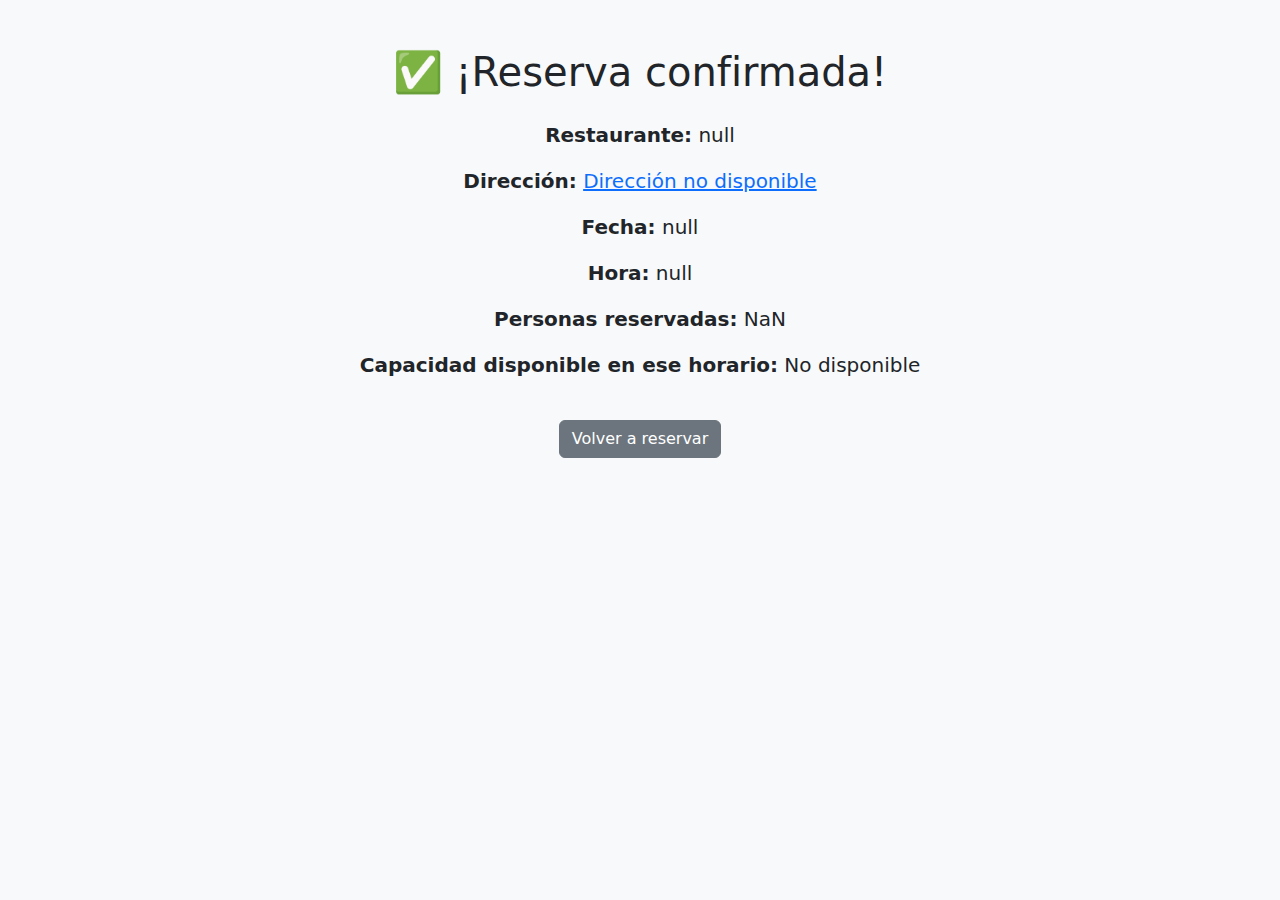
<file: confirmacion.html>
<!DOCTYPE html>
<html lang="es">
<head>
    <meta charset="UTF-8">
    <title>Confirmación de Reserva</title>
    <meta name="viewport" content="width=device-width, initial-scale=1.0">
    <link href="https://cdn.jsdelivr.net/npm/bootstrap@5.3.3/dist/css/bootstrap.min.css" rel="stylesheet">
    <script src="disponibilidad.js"></script>
</head>
<body class="bg-light text-center p-5">
    <div class="container">
        <h1 class="mb-4">✅ ¡Reserva confirmada!</h1>
        <div id="mensaje" class="fs-5"></div>
        <a href="index.html" class="btn btn-secondary mt-4">Volver a reservar</a>
    </div>

    <script>
        const params = new URLSearchParams(window.location.search);
        const restaurante = params.get("restaurante");
        const fecha = params.get("fecha");
        const hora = params.get("hora");
        const personas = parseInt(params.get("personas"));
        const direcciones = {
        "Don Julio": "Guatemala 4691, Palermo",
        "Güerrín": "Av. Corrientes 1368, San Nicolás",
        "El Preferido": "Jorge Luis Borges 2108, Palermo",
        "La Cabrera": "José A. Cabrera 5099, Palermo",
        "Sarkis": "Thames 1101, Villa Crespo",
        "El Cuartito": "Talcahuano 937, Recoleta",
        "El Sanjuanino": "Posadas 1515, Recoleta",
        "Pizzería Banchero": "Av. Corrientes 1300, San Nicolás",
        "La Brigada": "Estados Unidos 465, San Telmo",
        "La Carnicería": "Thames 2317, Palermo",
        "La Mar": "Arévalo 2024, Palermo",
        "El Gato Negro": "Av. Corrientes 1669, Balvanera",
        "Portezuelo": "Vicente López 2160, Recoleta",
        "Oviedo": "Beruti 2602, Recoleta",
        "La Parolaccia": "Alicia Moreau de Justo 1052, Puerto Madero",
        "Cabaña Las Lilas": "Av. Alicia Moreau de Justo 516, Puerto Madero",
        "Chori": "Thames 1653, Palermo",
        "Cafe Tortoni": "Av. de Mayo 825, Monserrat",
        "Pizzería Kentucky": "Av. Santa Fe 4602, Palermo",
        "Dada Bistro": "San Martín 941, Retiro",
        "El Palacio de la Papa Frita": "Lavalle 735, San Nicolás",
        "La Farola": "Av. Álvarez Jonte 3200, Villa del Parque",
        "Las Nazarenas": "Reconquista 1132, Retiro",
        "Il Gatto": "Av. del Libertador 16141, San Isidro"
    };
        let capacidad = "No disponible";

        if (disponibilidad[restaurante]?.fechas[fecha]?.[hora] !== undefined) {
            capacidad = disponibilidad[restaurante].fechas[fecha][hora];
        }

        const direccion = direcciones[restaurante] || "Dirección no disponible";
        const linkDireccion = `https://www.google.com/maps/search/?api=1&query=${encodeURIComponent(direccion)}`;


        document.getElementById("mensaje").innerHTML = `
            <p><strong>Restaurante:</strong> ${restaurante}</p>
            <p><strong>Dirección:</strong> <a href="${linkDireccion}" target="_blank">${direccion}</a></p>
            <p><strong>Fecha:</strong> ${fecha}</p>
            <p><strong>Hora:</strong> ${hora}</p>
            <p><strong>Personas reservadas:</strong> ${personas}</p>
            <p><strong>Capacidad disponible en ese horario:</strong> ${capacidad}</p>
        `;
    </script>
</body>
</html>
</file>
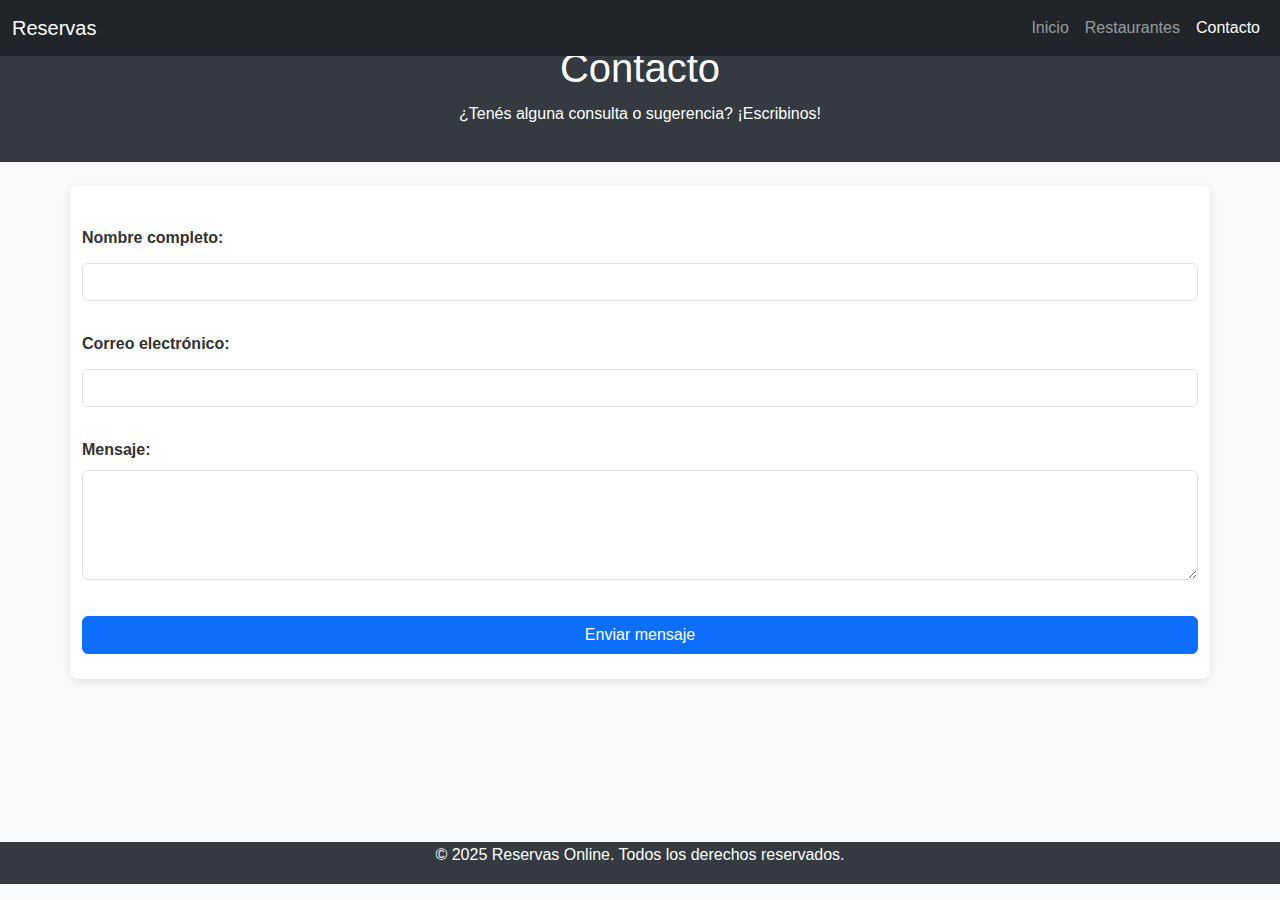
<file: contacto.html>
<!DOCTYPE html>
<html lang="es">
<head>
    <meta charset="UTF-8" />
    <meta name="viewport" content="width=device-width, initial-scale=1" />
    <title>Contacto - Reservas</title>
    <link href="https://cdn.jsdelivr.net/npm/bootstrap@5.3.3/dist/css/bootstrap.min.css" rel="stylesheet" />
    <link rel="stylesheet" href="styles.css" />
</head>
<body>
    <nav class="navbar navbar-expand-lg navbar-dark bg-dark fixed-top">
        <div class="container-fluid">
            <a class="navbar-brand" href="index.html">Reservas</a>
            <button
                class="navbar-toggler"
                type="button"
                data-bs-toggle="collapse"
                data-bs-target="#navbarNav"
                aria-controls="navbarNav"
                aria-expanded="false"
                aria-label="Toggle navigation"
            >
                <span class="navbar-toggler-icon"></span>
            </button>
            <div class="collapse navbar-collapse" id="navbarNav">
                <ul class="navbar-nav ms-auto">
                    <li class="nav-item">
                        <a class="nav-link" href="index.html">Inicio</a>
                    </li>
                    <li class="nav-item">
                        <a class="nav-link" href="#">Restaurantes</a>
                    </li>
                    <li class="nav-item">
                        <a class="nav-link active" aria-current="page" href="contacto.html">Contacto</a>
                    </li>
                </ul>
            </div>
        </div>
    </nav>

    <header class="text-center mt-4">
        <h1>Contacto</h1>
        <p>¿Tenés alguna consulta o sugerencia? ¡Escribinos!</p>
    </header>

    <main class="container mt-4">
        <section>
            <form id="contactForm">
                <div class="mb-3">
                    <label for="nombre" class="form-label">Nombre completo:</label>
                    <input type="text" id="nombre" name="nombre" class="form-control" required />
                </div>
                <div class="mb-3">
                    <label for="email" class="form-label">Correo electrónico:</label>
                    <input type="email" id="email" name="email" class="form-control" required />
                </div>
                <div class="mb-3">
                    <label for="mensaje" class="form-label">Mensaje:</label>
                    <textarea id="mensaje" name="mensaje" rows="4" class="form-control" required></textarea>
                </div>
                <button type="submit" class="btn btn-primary">Enviar mensaje</button>
            </form>
            <!-- Aquí vamos a mostrar el mensaje de éxito -->
            <div id="successMessage" class="alert alert-success mt-3" style="display:none;">
                Mensaje enviado exitosamente.
            </div>
        </section>
    </main>

    <footer class="text-center mt-5 mb-3">
        <p>&copy; 2025 Reservas Online. Todos los derechos reservados.</p>
    </footer>

    <script src="https://cdn.jsdelivr.net/npm/bootstrap@5.3.3/dist/js/bootstrap.bundle.min.js"></script>
    <script>
        const form = document.getElementById('contactForm');
        const successMessage = document.getElementById('successMessage');

        form.addEventListener('submit', function(event) {
            event.preventDefault(); 
            
            
            successMessage.style.display = 'block';

            
            form.reset();
        });
    </script>
</body>
</html>
</file>
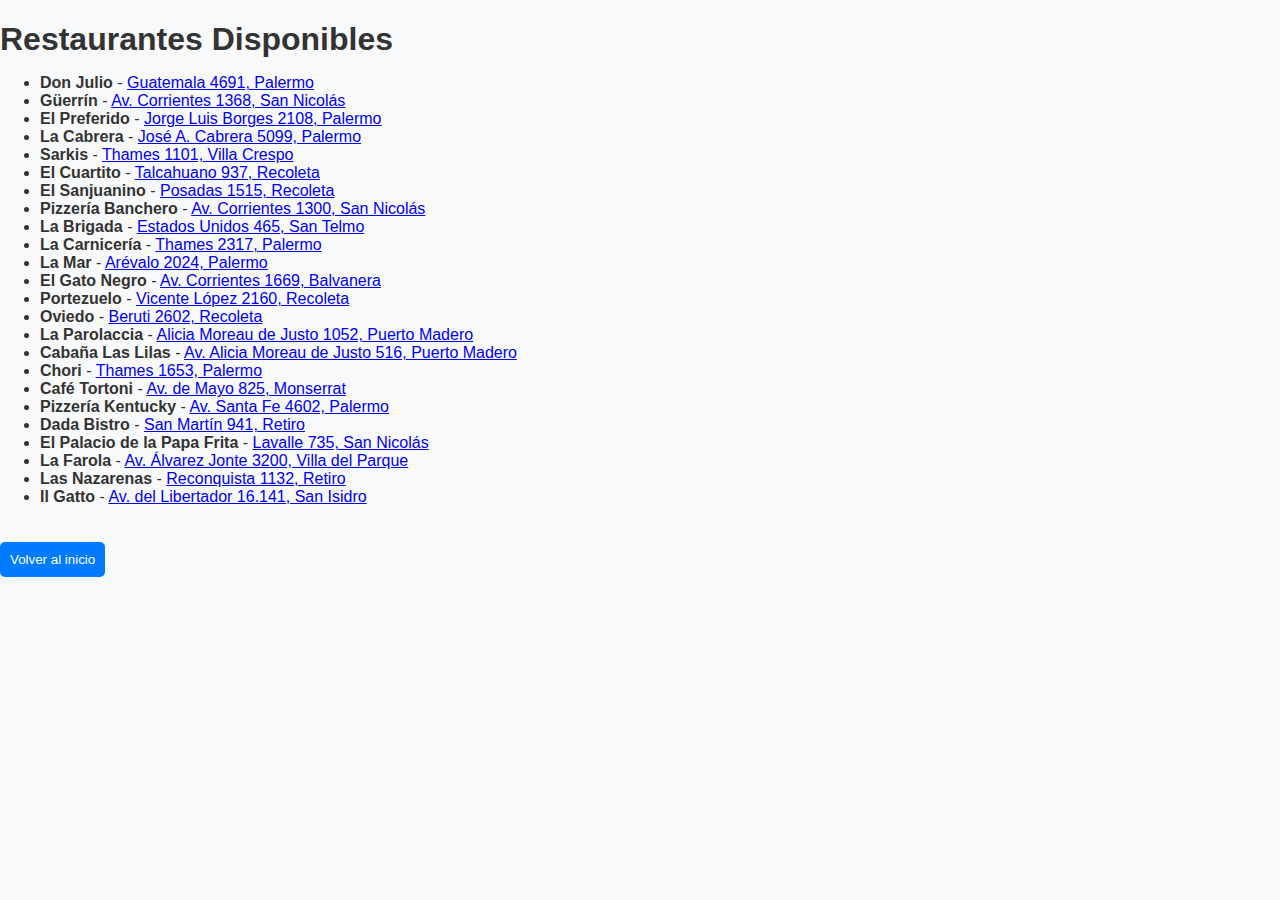
<file: restaurantes.html>
<!DOCTYPE html>
<html lang="es">
<head>
    <meta charset="UTF-8">
    <title>Listado de Restaurantes</title>
    <link rel="stylesheet" href="styles.css">
</head>
<body>
    <h1>Restaurantes Disponibles</h1>
    <ul>
    <li><strong>Don Julio</strong> - <a href="https://www.google.com/maps?q=Guatemala+4691,+Palermo,+Buenos+Aires" target="_blank" title="Ver en Google Maps">Guatemala 4691, Palermo</a></li>
    <li><strong>Güerrín</strong> - <a href="https://www.google.com/maps?q=Av.+Corrientes+1368,+Buenos+Aires" target="_blank" title="Ver en Google Maps">Av. Corrientes 1368, San Nicolás</a></li>
    <li><strong>El Preferido</strong> - <a href="https://www.google.com/maps?q=Jorge+Luis+Borges+2108,+Buenos+Aires" target="_blank" title="Ver en Google Maps">Jorge Luis Borges 2108, Palermo</a></li>
    <li><strong>La Cabrera</strong> - <a href="https://www.google.com/maps?q=José+A.+Cabrera+5099,+Buenos+Aires" target="_blank" title="Ver en Google Maps">José A. Cabrera 5099, Palermo</a></li>
    <li><strong>Sarkis</strong> - <a href="https://www.google.com/maps?q=Thames+1101,+Buenos+Aires" target="_blank" title="Ver en Google Maps">Thames 1101, Villa Crespo</a></li>
    <li><strong>El Cuartito</strong> - <a href="https://www.google.com/maps?q=Talcahuano+937,+Buenos+Aires" target="_blank" title="Ver en Google Maps">Talcahuano 937, Recoleta</a></li>
    <li><strong>El Sanjuanino</strong> - <a href="https://www.google.com/maps?q=Posadas+1515,+Buenos+Aires" target="_blank" title="Ver en Google Maps">Posadas 1515, Recoleta</a></li>
    <li><strong>Pizzería Banchero</strong> - <a href="https://www.google.com/maps?q=Av.+Corrientes+1300,+Buenos+Aires" target="_blank" title="Ver en Google Maps">Av. Corrientes 1300, San Nicolás</a></li>
    <li><strong>La Brigada</strong> - <a href="https://www.google.com/maps?q=Estados+Unidos+465,+Buenos+Aires" target="_blank" title="Ver en Google Maps">Estados Unidos 465, San Telmo</a></li>
    <li><strong>La Carnicería</strong> - <a href="https://www.google.com/maps?q=Thames+2317,+Buenos+Aires" target="_blank" title="Ver en Google Maps">Thames 2317, Palermo</a></li>
    <li><strong>La Mar</strong> - <a href="https://www.google.com/maps?q=Arévalo+2024,+Buenos+Aires" target="_blank" title="Ver en Google Maps">Arévalo 2024, Palermo</a></li>
    <li><strong>El Gato Negro</strong> - <a href="https://www.google.com/maps?q=Av.+Corrientes+1669,+Buenos+Aires" target="_blank" title="Ver en Google Maps">Av. Corrientes 1669, Balvanera</a></li>
    <li><strong>Portezuelo</strong> - <a href="https://www.google.com/maps?q=Vicente+López+2160,+Buenos+Aires" target="_blank" title="Ver en Google Maps">Vicente López 2160, Recoleta</a></li>
    <li><strong>Oviedo</strong> - <a href="https://www.google.com/maps?q=Beruti+2602,+Buenos+Aires" target="_blank" title="Ver en Google Maps">Beruti 2602, Recoleta</a></li>
    <li><strong>La Parolaccia</strong> - <a href="https://www.google.com/maps?q=Alicia+Moreau+de+Justo+1052,+Buenos+Aires" target="_blank" title="Ver en Google Maps">Alicia Moreau de Justo 1052, Puerto Madero</a></li>
    <li><strong>Cabaña Las Lilas</strong> - <a href="https://www.google.com/maps?q=Av.+Alicia+Moreau+de+Justo+516,+Buenos+Aires" target="_blank" title="Ver en Google Maps">Av. Alicia Moreau de Justo 516, Puerto Madero</a></li>
    <li><strong>Chori</strong> - <a href="https://www.google.com/maps?q=Thames+1653,+Buenos+Aires" target="_blank" title="Ver en Google Maps">Thames 1653, Palermo</a></li>
    <li><strong>Café Tortoni</strong> - <a href="https://www.google.com/maps?q=Av.+de+Mayo+825,+Buenos+Aires" target="_blank" title="Ver en Google Maps">Av. de Mayo 825, Monserrat</a></li>
    <li><strong>Pizzería Kentucky</strong> - <a href="https://www.google.com/maps?q=Av.+Santa+Fe+4602,+Buenos+Aires" target="_blank" title="Ver en Google Maps">Av. Santa Fe 4602, Palermo</a></li>
    <li><strong>Dada Bistro</strong> - <a href="https://www.google.com/maps?q=San+Martín+941,+Buenos+Aires" target="_blank" title="Ver en Google Maps">San Martín 941, Retiro</a></li>
    <li><strong>El Palacio de la Papa Frita</strong> - <a href="https://www.google.com/maps?q=Lavalle+735,+Buenos+Aires" target="_blank" title="Ver en Google Maps">Lavalle 735, San Nicolás</a></li>
    <li><strong>La Farola</strong> - <a href="https://www.google.com/maps?q=Av.+Álvarez+Jonte+3200,+Buenos+Aires" target="_blank" title="Ver en Google Maps">Av. Álvarez Jonte 3200, Villa del Parque</a></li>
    <li><strong>Las Nazarenas</strong> - <a href="https://www.google.com/maps?q=Reconquista+1132,+Buenos+Aires" target="_blank" title="Ver en Google Maps">Reconquista 1132, Retiro</a></li>
    <li><strong>Il Gatto</strong> - <a href="https://www.google.com/maps?q=Av.+del+Libertador+16141,+San+Isidro" target="_blank" title="Ver en Google Maps">Av. del Libertador 16.141, San Isidro</a></li>
</ul>

</body>
<a href="index.html">
    <button>Volver al inicio</button>
</a>
</html>
  
</file>
<file: styles.css>
body {
    font-family: Arial, sans-serif;
    margin: 0;
    padding: 0;
    background-color: #f8f9fa;
    color: #333;
}

header {
    background-color: #343a40;
    color: white;
    padding: 20px 0;
    text-align: center;
}

main {
    max-width: 600px;
    margin: 30px auto;
    background-color: white;
    padding: 25px;
    border-radius: 8px;
    box-shadow: 0 2px 8px rgba(0,0,0,0.1);
}

h1 {
    margin-bottom: 10px;
}

form {
    display: flex;
    flex-direction: column;
}

label {
    margin-top: 15px;
    font-weight: bold;
}

select, input {
    padding: 8px;
    margin-top: 5px;
    border-radius: 4px;
    border: 1px solid #ccc;
}

button {
    margin-top: 20px;
    padding: 10px;
    background-color: #007bff;
    color: white;
    border: none;
    border-radius: 5px;
    cursor: pointer;
}

button:hover {
    background-color: #0056b3;
}

footer {
    background-color: #343a40;
    color: white;
    text-align: center;
    padding: 1px 0;
    position: fixed;
    width: 100%;
    bottom: 0;
}
</file>
